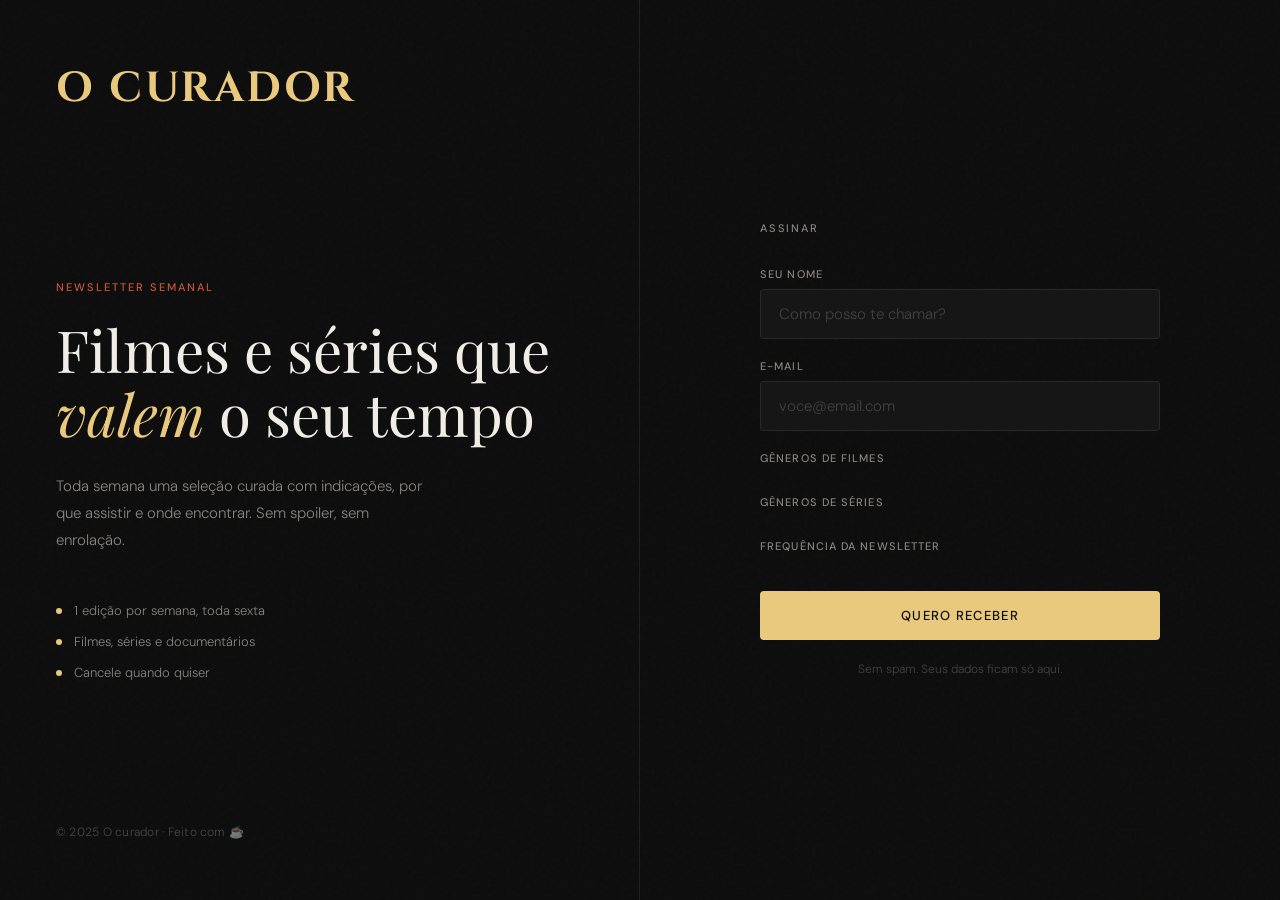
<file: index.html>
<!DOCTYPE html>
<html lang="pt-BR">
<head>
    <meta charset="UTF-8" />
    <meta name="viewport" content="width=device-width, initial-scale=1.0" />
    <title>O Curador — Sua dose semanal de cinema</title>
    <link rel="preconnect" href="https://fonts.googleapis.com" />
    <link href="https://fonts.googleapis.com/css2?family=Playfair+Display:ital,wght@0,400;0,700;1,400&family=DM+Sans:wght@300;400;500&family=Cinzel:wght@400;600;700&display=swap" rel="stylesheet" />
    <link rel="stylesheet" href="./css/styles.css" />
</head>
<body>
    <div class="wrapper">

        <!-- LEFT -->
        <div class="left">
            <div class="logo">O curador</div>

            <div class="hero">
                <p class="eyebrow">Newsletter semanal</p>
                <h1>Filmes e séries que <em>valem</em> o seu tempo</h1>
                <p class="desc">Toda semana uma seleção curada com indicações, por que assistir e onde encontrar. Sem spoiler, sem enrolação.</p>

                <div class="features">
                    <div class="feature"><span class="feature-dot"></span>1 edição por semana, toda sexta</div>
                    <div class="feature"><span class="feature-dot"></span>Filmes, séries e documentários</div>
                    <div class="feature"><span class="feature-dot"></span>Cancele quando quiser</div>
                </div>
            </div>

            <div class="footer-note">© 2025 O curador · Feito com ☕</div>
        </div>

        <!-- RIGHT -->
        <div class="right">
            <div class="card">
                <p class="card-label">Assinar</p>

                <div id="form-area">
                    <div class="field">
                        <label for="name">Seu nome</label>
                        <input type="text" id="name" placeholder="Como posso te chamar?" autocomplete="given-name" />
                    </div>
                    <div class="field">
                        <label for="email">E-mail</label>
                        <input type="email" id="email" placeholder="voce@email.com" autocomplete="email" />
                    </div>

                    <div class="field">
                        <label>Gêneros de Filmes</label>
                        <div class="checkboxes-group" id="movieGenresContainer">
                            <!-- Carregado dinamicamente via API -->
                        </div>
                    </div>

                    <div class="field">
                        <label>Gêneros de Séries</label>
                        <div class="checkboxes-group" id="seriesGenresContainer">
                            <!-- Carregado dinamicamente via API -->
                        </div>
                    </div>

                    <div class="field">
                        <label>Frequência da Newsletter</label>
                        <div class="radios-group" id="frequenciesContainer">
                            <!-- Carregado dinamicamente via API -->
                        </div>
                    </div>

                    <button class="btn" id="submit-btn" onclick="handleSubmit()">
                        <span class="btn-inner">
                            <span class="btn-text">Quero receber</span>
                            <span class="spinner" id="spinner"></span>
                        </span>
                    </button>

                    <div class="state-error" id="error-msg"></div>

                    <p class="privacy">Sem spam. Seus dados ficam só aqui.</p>
                </div>

                <div class="state-success" id="success-area">
                    <div class="icon">🎬</div>
                    <h2>Você está dentro!</h2>
                    <p>Boa escolha, <span id="success-name"></span>.<br />A próxima edição chega na sua caixa em breve.</p>
                </div>
            </div>
        </div>

    </div>

    <script src="./js/script.js"></script>
</body>
</html>
</file>
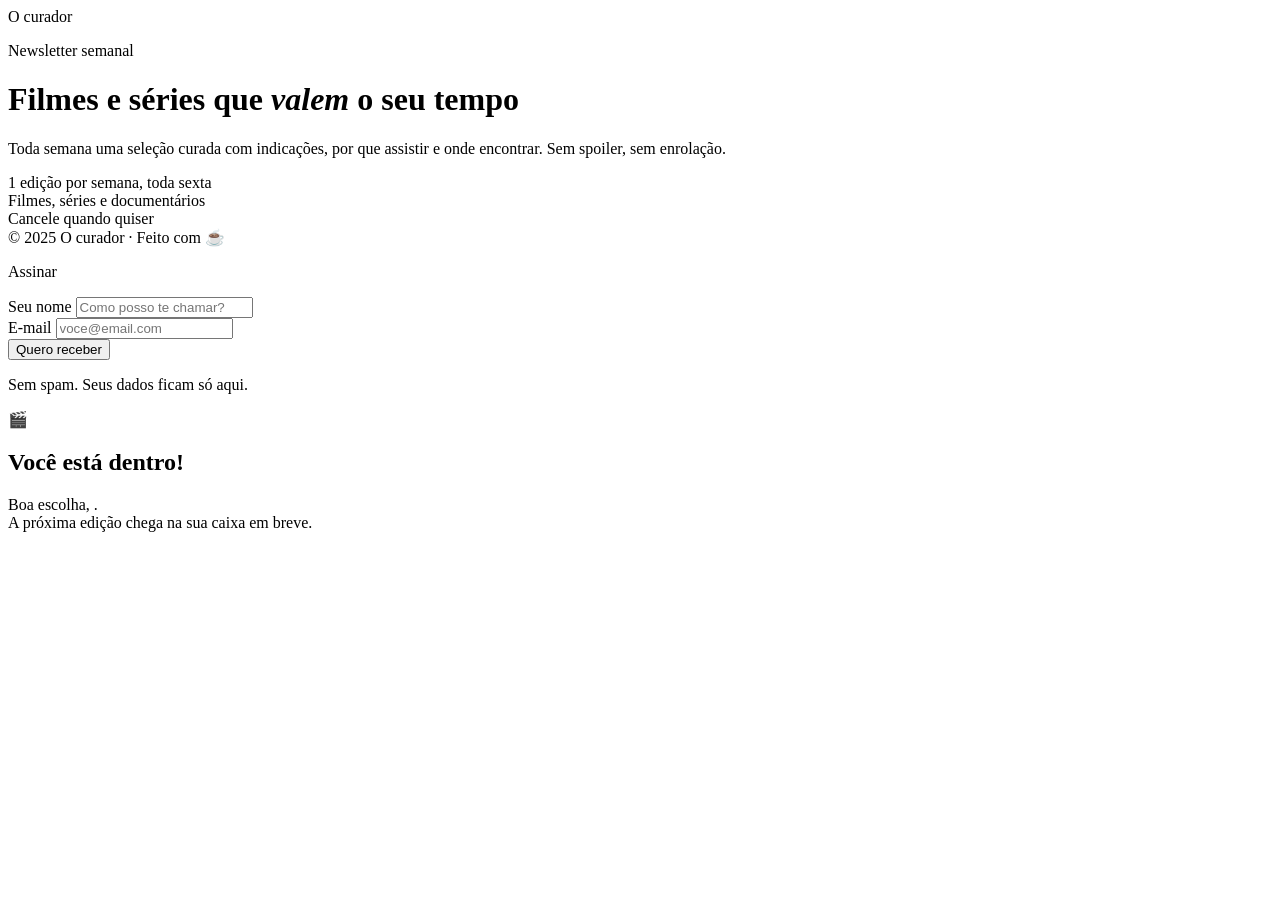
<file: TheCuratorWeb/index.html>
<!DOCTYPE html>
<html lang="pt-BR">
<head>
    <meta charset="UTF-8" />
    <meta name="viewport" content="width=device-width, initial-scale=1.0" />
    <title>O Curador — Sua dose semanal de cinema</title>
    <link rel="preconnect" href="https://fonts.googleapis.com" />
    <link href="https://fonts.googleapis.com/css2?family=Playfair+Display:ital,wght@0,400;0,700;1,400&family=DM+Sans:wght@300;400;500&display=swap" rel="stylesheet" />
    <link rel="stylesheet" src="css/styles.css" />
</head>
<body>
    <div class="wrapper">

        <!-- LEFT -->
        <div class="left">
            <div class="logo">O curador</div>

            <div class="hero">
                <p class="eyebrow">Newsletter semanal</p>
                <h1>Filmes e séries que <em>valem</em> o seu tempo</h1>
                <p class="desc">Toda semana uma seleção curada com indicações, por que assistir e onde encontrar. Sem spoiler, sem enrolação.</p>

                <div class="features">
                    <div class="feature"><span class="feature-dot"></span>1 edição por semana, toda sexta</div>
                    <div class="feature"><span class="feature-dot"></span>Filmes, séries e documentários</div>
                    <div class="feature"><span class="feature-dot"></span>Cancele quando quiser</div>
                </div>
            </div>

            <div class="footer-note">© 2025 O curador · Feito com ☕</div>
        </div>

        <!-- RIGHT -->
        <div class="right">
            <div class="card">
                <p class="card-label">Assinar</p>

                <div id="form-area">
                    <div class="field">
                        <label for="name">Seu nome</label>
                        <input type="text" id="name" placeholder="Como posso te chamar?" autocomplete="given-name" />
                    </div>
                    <div class="field">
                        <label for="email">E-mail</label>
                        <input type="email" id="email" placeholder="voce@email.com" autocomplete="email" />
                    </div>

                    <button class="btn" id="submit-btn" onclick="handleSubmit()">
                        <span class="btn-inner">
                            <span class="btn-text">Quero receber</span>
                            <span class="spinner" id="spinner"></span>
                        </span>
                    </button>

                    <div class="state-error" id="error-msg"></div>

                    <p class="privacy">Sem spam. Seus dados ficam só aqui.</p>
                </div>

                <div class="state-success" id="success-area">
                    <div class="icon">🎬</div>
                    <h2>Você está dentro!</h2>
                    <p>Boa escolha, <span id="success-name"></span>.<br />A próxima edição chega na sua caixa em breve.</p>
                </div>
            </div>
        </div>

    </div>

    <script src="js/script.js"></script>
</body>
</html>
</file>
<file: css/styles.css>
*, *::before, *::after {
    box-sizing: border-box;
    margin: 0;
    padding: 0;
}

:root {
    --bg: #0d0d0d;
    --surface: #161616;
    --border: rgba(255,255,255,0.08);
    --accent: #e8c97e;
    --accent2: #c9563c;
    --text: #f0ede6;
    --muted: #888480;
}

html, body {
    min-height: 100vh;
    background: var(--bg);
    color: var(--text);
    font-family: 'DM Sans', sans-serif;
    font-weight: 300;
}

    /* grain texture overlay */
    body::before {
        content: '';
        position: fixed;
        inset: 0;
        background-image: url("data:image/svg+xml,%3Csvg viewBox='0 0 256 256' xmlns='http://www.w3.org/2000/svg'%3E%3Cfilter id='n'%3E%3CfeTurbulence type='fractalNoise' baseFrequency='0.9' numOctaves='4' stitchTiles='stitch'/%3E%3C/filter%3E%3Crect width='100%25' height='100%25' filter='url(%23n)' opacity='0.04'/%3E%3C/svg%3E");
        pointer-events: none;
        z-index: 0;
        opacity: 0.6;
    }

.wrapper {
    position: relative;
    z-index: 1;
    min-height: 100vh;
    display: grid;
    grid-template-columns: 1fr 1fr;
}

/* LEFT PANEL */
.left {
    padding: 60px 56px;
    display: flex;
    flex-direction: column;
    justify-content: space-between;
    border-right: 1px solid var(--border);
}

.logo {
    font-family: 'Cinzel', serif;
    font-size: 42px;
    font-weight: 700;
    letter-spacing: 0.06em;
    color: var(--accent);
    text-transform: uppercase;
}

.hero {
    flex: 1;
    display: flex;
    flex-direction: column;
    justify-content: center;
    padding: 60px 0 40px;
}

.eyebrow {
    font-size: 11px;
    font-weight: 500;
    letter-spacing: 0.18em;
    text-transform: uppercase;
    color: var(--accent2);
    margin-bottom: 24px;
}

h1 {
    font-family: 'Playfair Display', serif;
    font-size: clamp(38px, 5vw, 58px);
    line-height: 1.1;
    font-weight: 400;
    color: var(--text);
    margin-bottom: 28px;
}

    h1 em {
        font-style: italic;
        color: var(--accent);
    }

.desc {
    font-size: 15px;
    line-height: 1.8;
    color: var(--muted);
    max-width: 380px;
}

.features {
    display: flex;
    flex-direction: column;
    gap: 14px;
    margin-top: 48px;
}

.feature {
    display: flex;
    align-items: center;
    gap: 12px;
    font-size: 13px;
    color: var(--muted);
}

.feature-dot {
    width: 6px;
    height: 6px;
    border-radius: 50%;
    background: var(--accent);
    flex-shrink: 0;
}

.footer-note {
    font-size: 12px;
    color: rgba(136,132,128,0.5);
    letter-spacing: 0.02em;
}

/* RIGHT PANEL */
.right {
    padding: 60px 56px;
    display: flex;
    align-items: center;
    justify-content: center;
}

.card {
    width: 100%;
    max-width: 400px;
}

.card-label {
    font-size: 11px;
    font-weight: 500;
    letter-spacing: 0.16em;
    text-transform: uppercase;
    color: var(--muted);
    margin-bottom: 32px;
}

.field {
    margin-bottom: 20px;
}

label {
    display: block;
    font-size: 11px;
    font-weight: 500;
    letter-spacing: 0.1em;
    text-transform: uppercase;
    color: var(--muted);
    margin-bottom: 8px;
}

input[type="text"],
input[type="email"] {
    width: 100%;
    padding: 14px 18px;
    background: var(--surface);
    border: 1px solid var(--border);
    border-radius: 4px;
    color: var(--text);
    font-family: 'DM Sans', sans-serif;
    font-size: 15px;
    font-weight: 300;
    outline: none;
    transition: border-color 0.2s, background 0.2s;
}

input:focus {
    border-color: var(--accent);
    background: #1a1a1a;
}

input::placeholder {
    color: rgba(136,132,128,0.4);
}

.checkboxes-group {
    display: grid;
    grid-template-columns: repeat(2, 1fr);
    gap: 12px;
    margin-top: 10px;
}

.checkbox-item {
    display: flex;
    align-items: center;
    gap: 8px;
}

.checkbox-item input[type="checkbox"] {
    appearance: none;
    -webkit-appearance: none;
    width: 18px;
    height: 18px;
    border: 1px solid var(--border);
    border-radius: 3px;
    background: var(--surface);
    cursor: pointer;
    transition: all 0.2s;
    flex-shrink: 0;
}

.checkbox-item input[type="checkbox"]:hover {
    border-color: var(--accent);
}

.checkbox-item input[type="checkbox"]:checked {
    background: var(--accent);
    border-color: var(--accent);
    check-mark: white;
}

.checkbox-item input[type="checkbox"]:checked::before {
    content: '✓';
    display: flex;
    justify-content: center;
    align-items: center;
    width: 100%;
    height: 100%;
    color: #0d0d0d;
    font-size: 12px;
    font-weight: bold;
}

.checkbox-item label {
    margin: 0;
    font-size: 13px;
    cursor: pointer;
    color: var(--text);
    text-transform: none;
    font-weight: 400;
    letter-spacing: 0;
}

.radios-group {
    display: grid;
    grid-template-columns: repeat(2, 1fr);
    gap: 12px;
    margin-top: 10px;
}

.radio-item {
    display: flex;
    align-items: center;
    gap: 8px;
}

.radio-item input[type="radio"] {
    appearance: none;
    -webkit-appearance: none;
    width: 18px;
    height: 18px;
    border: 2px solid var(--border);
    border-radius: 50%;
    background: var(--surface);
    cursor: pointer;
    transition: all 0.2s;
    flex-shrink: 0;
}

.radio-item input[type="radio"]:hover {
    border-color: var(--accent);
}

.radio-item input[type="radio"]:checked {
    border-color: var(--accent);
    background: radial-gradient(circle at center, var(--accent) 35%, transparent 35%),
                radial-gradient(circle at center, var(--accent) 30%, transparent 30%);
    box-shadow: inset 0 0 0 2px var(--surface);
}

.radio-item label {
    margin: 0;
    font-size: 13px;
    cursor: pointer;
    color: var(--text);
    text-transform: none;
    font-weight: 400;
    letter-spacing: 0;
}

.btn {
    width: 100%;
    margin-top: 8px;
    padding: 16px;
    background: var(--accent);
    border: none;
    border-radius: 4px;
    font-family: 'DM Sans', sans-serif;
    font-size: 13px;
    font-weight: 500;
    letter-spacing: 0.1em;
    text-transform: uppercase;
    color: #0d0d0d;
    cursor: pointer;
    transition: background 0.2s, transform 0.1s;
    position: relative;
    overflow: hidden;
}

    .btn:hover {
        background: #f0d48e;
    }

    .btn:active {
        transform: scale(0.99);
    }

    .btn:disabled {
        opacity: 0.5;
        cursor: not-allowed;
    }

.btn-inner {
    display: flex;
    align-items: center;
    justify-content: center;
    gap: 8px;
    transition: opacity 0.2s;
}

.spinner {
    display: none;
    width: 16px;
    height: 16px;
    border: 2px solid rgba(13,13,13,0.3);
    border-top-color: #0d0d0d;
    border-radius: 50%;
    animation: spin 0.7s linear infinite;
}

@keyframes spin {
    to {
        transform: rotate(360deg);
    }
}

/* States */
.state-success, .state-error {
    display: none;
}

.state-success {
    text-align: center;
    padding: 40px 0;
    animation: fadeUp 0.5s ease;
}

    .state-success .icon {
        font-size: 40px;
        margin-bottom: 20px;
    }

    .state-success h2 {
        font-family: 'Playfair Display', serif;
        font-size: 24px;
        font-weight: 400;
        margin-bottom: 12px;
        color: var(--accent);
    }

    .state-success p {
        font-size: 14px;
        color: var(--muted);
        line-height: 1.7;
    }

.state-error {
    margin-top: 12px;
    padding: 12px 16px;
    background: rgba(201,86,60,0.1);
    border: 1px solid rgba(201,86,60,0.3);
    border-radius: 4px;
    font-size: 13px;
    color: #e07060;
}

.privacy {
    margin-top: 20px;
    font-size: 12px;
    color: rgba(136,132,128,0.45);
    line-height: 1.6;
    text-align: center;
}

@keyframes fadeUp {
    from {
        opacity: 0;
        transform: translateY(12px);
    }

    to {
        opacity: 1;
        transform: translateY(0);
    }
}

/* Responsive */
@media (max-width: 768px) {
    .wrapper {
        grid-template-columns: 1fr;
    }

    .left {
        padding: 40px 28px 32px;
        border-right: none;
        border-bottom: 1px solid var(--border);
    }

        .left .footer-note {
            display: none;
        }

    .hero {
        padding: 32px 0 24px;
    }

    .features {
        margin-top: 28px;
    }

    .right {
        padding: 40px 28px 60px;
    }
}
</file>
